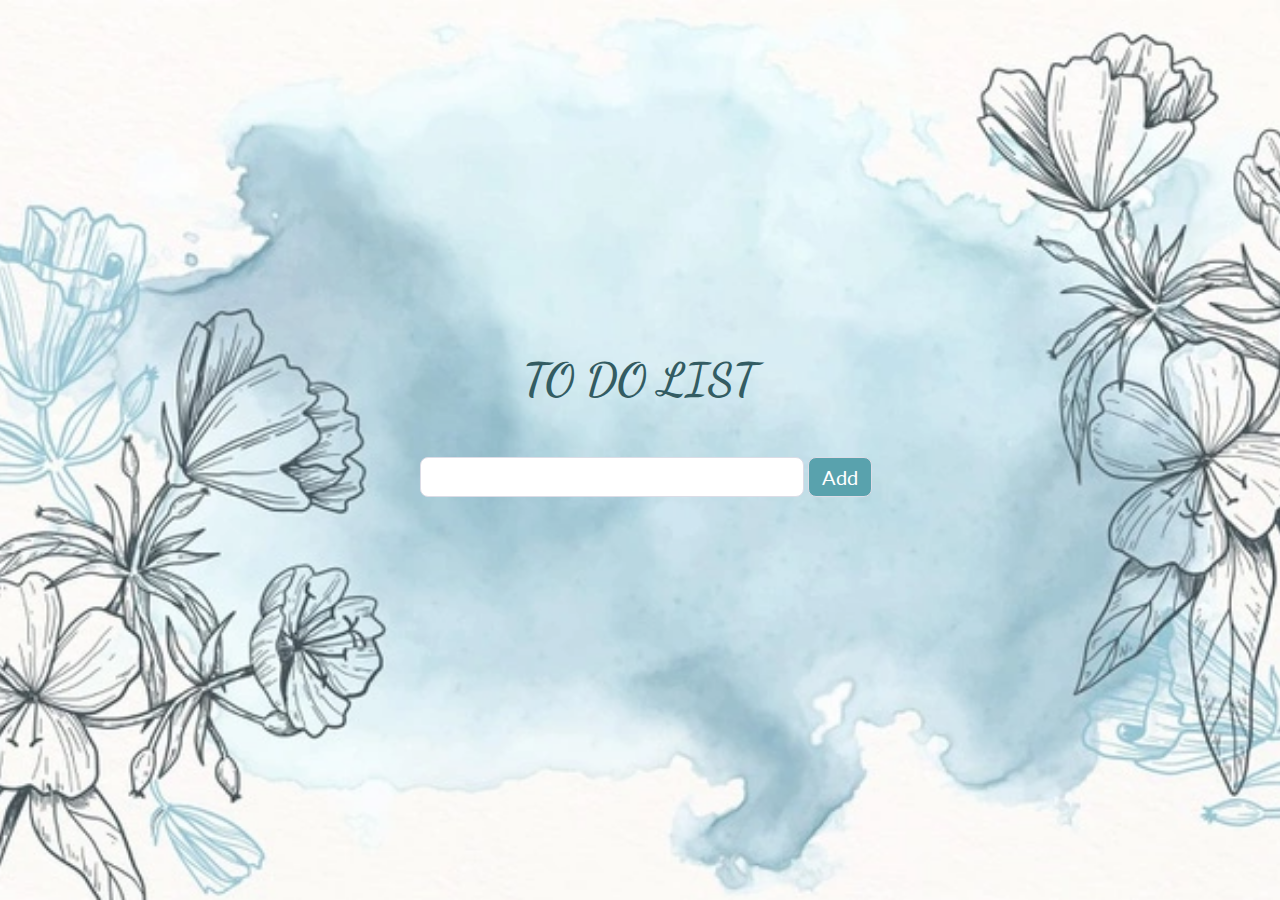
<file: task2/toDo.html>
<html lang="en">
  <head>
    <meta charset="UTF-8" />
    <meta http-equiv="X-UA-Compatible" content="IE=edge" />
    <meta name="viewport" content="width=device-width, initial-scale=1.0" />
    <link rel='stylesheet' type='text/css'  media="screen" href="Style.css"/>
    <title>Todo List App</title>
  </head>

  <body>

    <div id="app">
      <h1>TO DO LIST</h1>
      <input type="text"  placeholder="">
      <button class='btn_add'>Add</button>
      <ul>
  
      </ul>
      
    </div>
  

    <script src="Script.js"></script>
  </body>
</html>
</file>
<file: task2/Style.css>
@import url("https://fonts.googleapis.com/css2?family=Dancing+Script:wght@400;700&family=Lato:ital,wght@0,300;0,400;1,300;1,400&display=swap");

* {
  margin: 0;
  padding: 0;
  outline: 0;
  box-sizing: border-box;
  -webkit-font-smoothing: antialiased;
  user-select: none;
}

html,
body {
  width: 100%;
  height: 100%;
  background-image: url(toDo\ background.png);
  background-position: center;
  background-repeat: no-repeat;
  background-size: cover;
}

a {
  text-decoration: none;
  color: inherit;
}

body {
  display: flex;
  justify-content: center;
  align-items: center;
  flex-direction: column;
  background-color: #f5f5f5;
  font-family: "Lato", sans-serif;
}

#app {
  width: 50%;
  min-width: 400px;
}

h1 {
  font-family: "Dancing Script", cursive;
  text-align: center;
  margin-bottom: 50px;
  font-size: 45px;
  color: #335c62;
  font-weight: 700;
}

p {
  font-family: "Dancing Script", cursive;
  text-align: center;
  margin-top: 30px;
  font-size: 30px;
  color: #5c5c5c;
  font-weight: 300;
}

ul {
  font-family: "Lato", sans-serif;
  font-size: 20px;
  font-weight: 400;
  font-style: italic;
  margin: 50px;
  list-style-type: none;
}

ul li {
  margin-bottom: 10px;
  color: #5c5c5c;
}

ul li a {
  margin-left: 15px;
  color: white;
  cursor: pointer;
  border: 1px solid #7cbe7b;
  border-radius: 5px;
  padding: 0 15px 2px 15px;
  background-color: #7cbe7b;
}

ul li a:hover {
  color: #040413;
}

input,
button {
  font: 400 20px "Lato", sans-serif;
  align-items: center ;
}

input {
  width: 60%;
  height: 40px;
  color: #5c5c5c;
  border: 1px solid #dcdce6;
  border-radius: 8px;
  padding: 0 24px;
  margin-left: 100px;
  text-align: center;
}

.btn_add {
  width: 10%;
  height: 40px;
  border: 1px solid #dcdce6;
  border-radius: 8px;
  background-color: #59a2ad;
  color: #fff;
  cursor: pointer;
}

.btn_add:hover {
    background-color: #040413;
}
</file>
